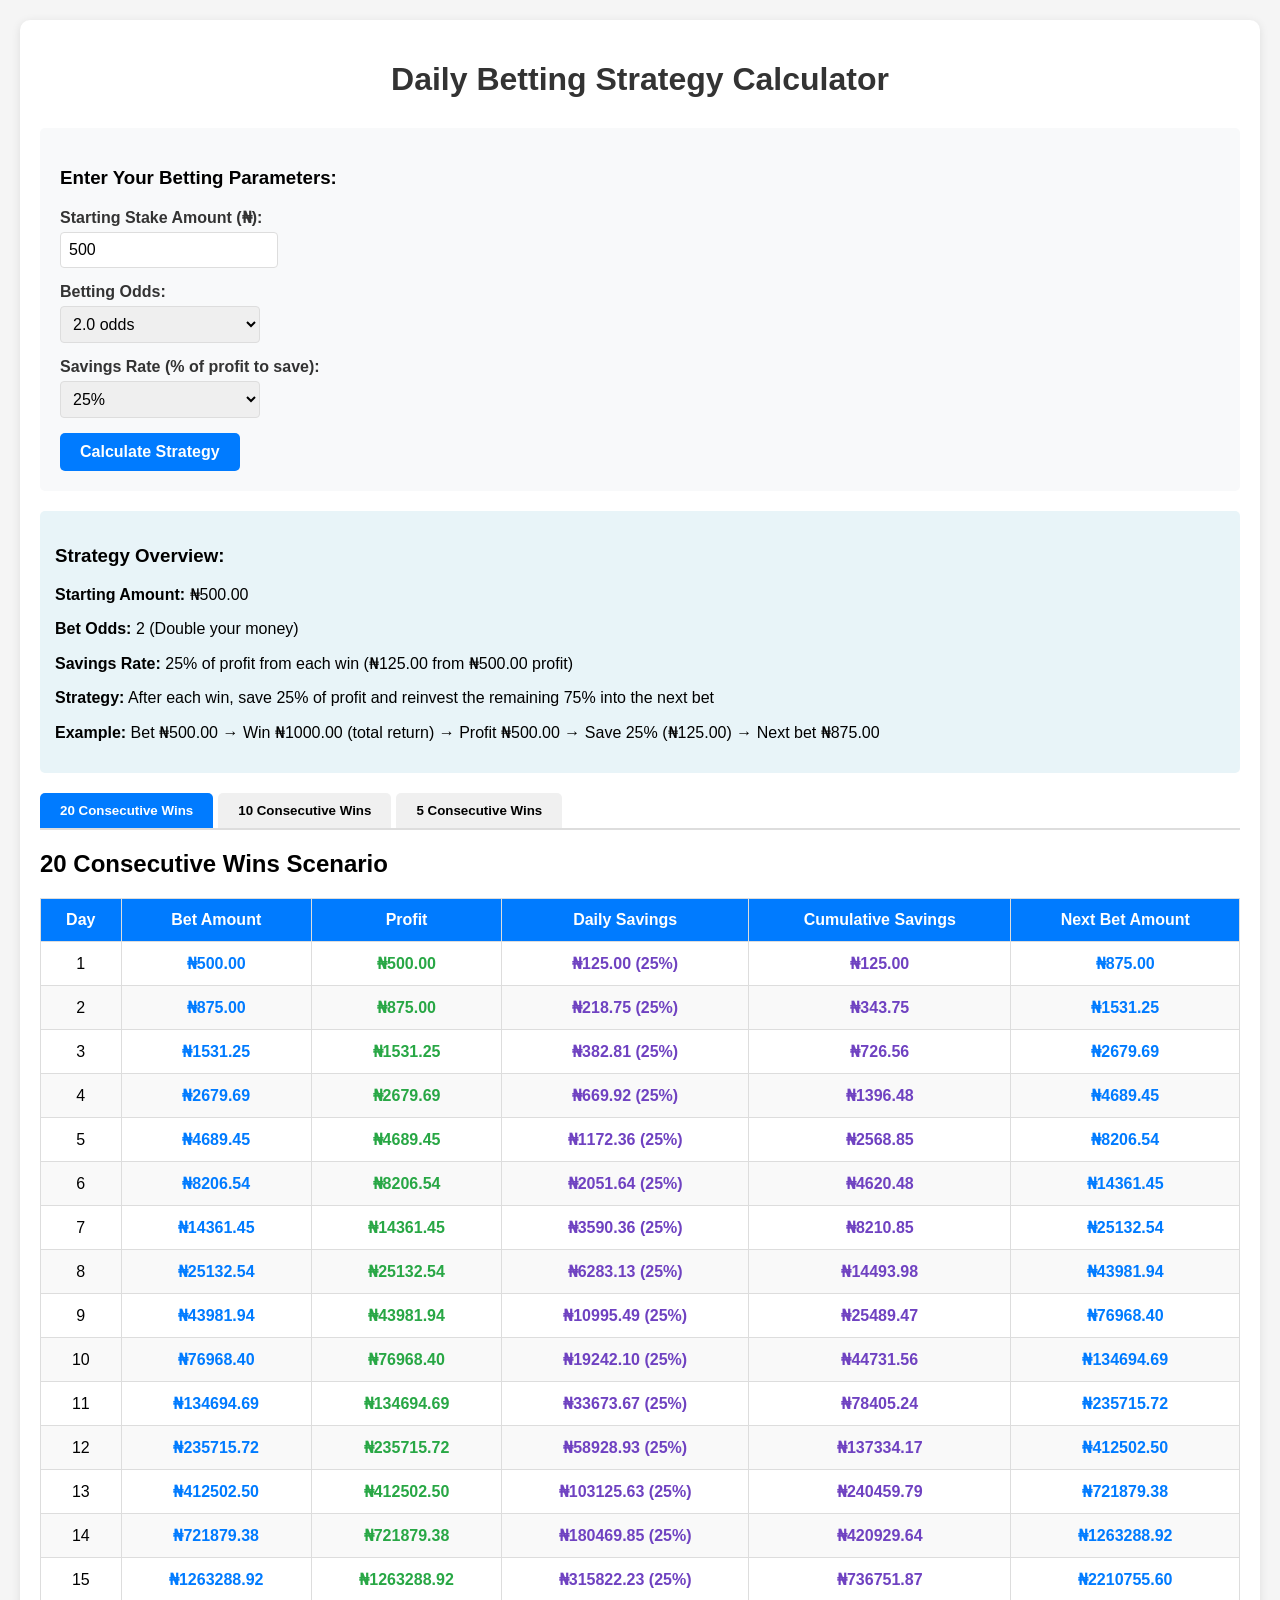
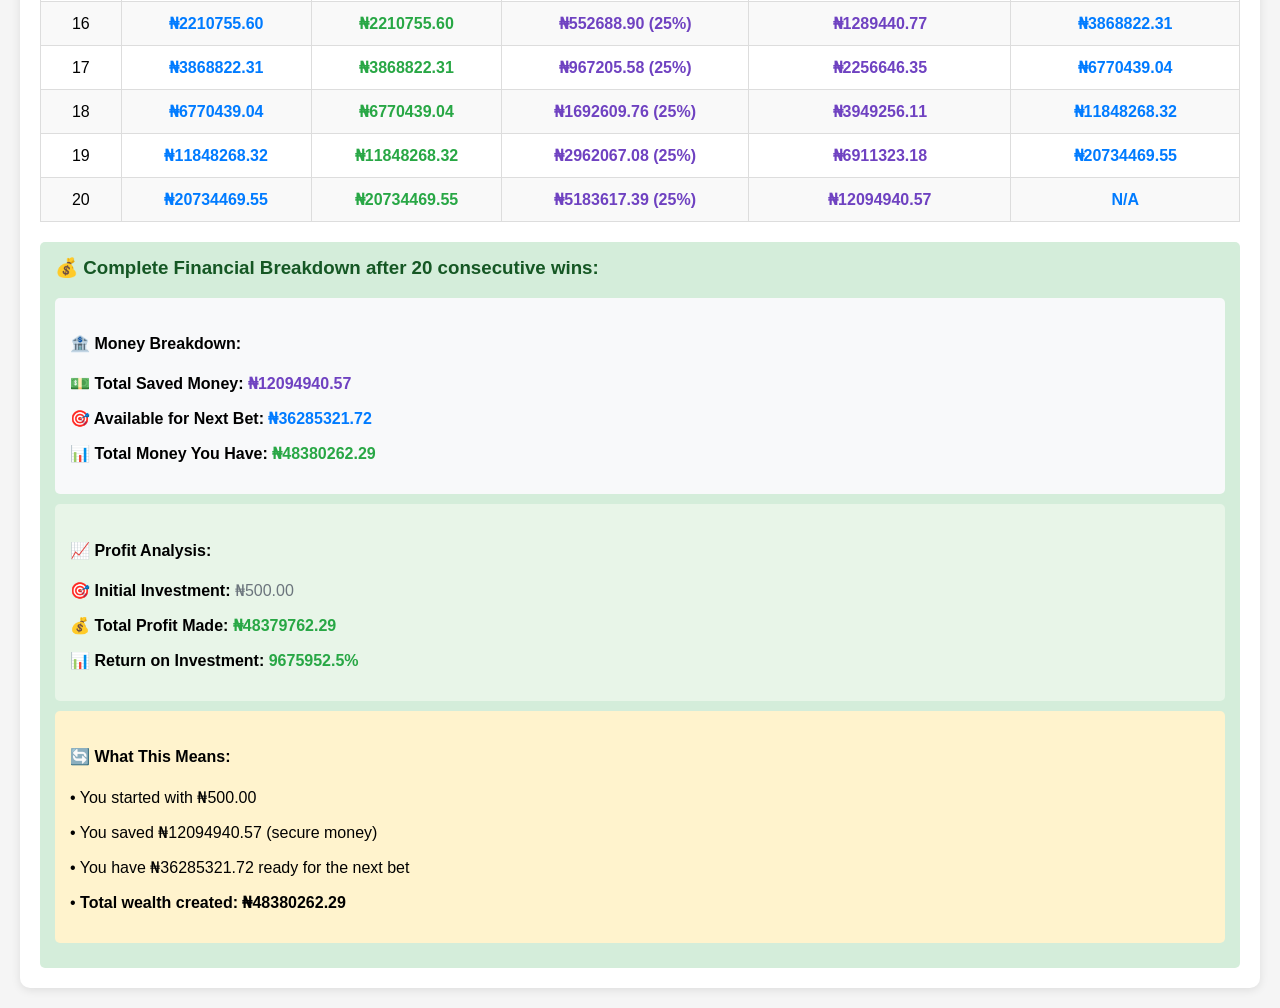
<file: index.html>
<!DOCTYPE html>
<html lang="en">
<head>
    <meta charset="UTF-8">
    <meta name="viewport" content="width=device-width, initial-scale=1.0">
    <title>Daily Betting Strategy Cal</title>
    <link rel="stylesheet" href="style.css">
    <script src="script.js"></script>
</head>
<body>
    <div class="container">
        <h1>Daily Betting Strategy Calculator</h1>
        
        <div class="input-section">
            <h3>Enter Your Betting Parameters:</h3>
            <div class="input-group">
                <label for="stakeAmount">Starting Stake Amount (₦):</label>
                <input type="number" id="stakeAmount" value="500" min="1" step="1">
            </div>
            <div class="input-group">
                <label for="betOdds">Betting Odds:</label>
                <select id="betOdds">
                    <option value="1.5">1.5 odds</option>
                    <option value="2.0" selected>2.0 odds</option>
                    <option value="2.5">2.5 odds</option>
                    <option value="3.0">3.0 odds</option>
                </select>
            </div>
            <div class="input-group">
                <label for="savingsRate">Savings Rate (% of profit to save):</label>
                <select id="savingsRate">
                    <option value="0.10">10%</option>
                    <option value="0.20">20%</option>
                    <option value="0.25" selected>25%</option>
                    <option value="0.30">30%</option>
                    <option value="0.50">50%</option>
                </select>
            </div>
            <button class="calculate-btn" onclick="calculateStrategy()">Calculate Strategy</button>
        </div>
        
        <div class="strategy-info" id="strategyInfo">
            <h3>Strategy Overview:</h3>
            <div id="strategyDetails"></div>
        </div>

        <div class="results-section" id="resultsSection">
            <div class="tabs" id="tabsContainer">
                <button class="tab active" onclick="showTab('tab20')">20 Consecutive Wins</button>
                <button class="tab" onclick="showTab('tab10')">10 Consecutive Wins</button>
                <button class="tab" onclick="showTab('tab5')">5 Consecutive Wins</button>
            </div>

            <div id="tab20" class="tab-content active">
                <h2>20 Consecutive Wins Scenario</h2>
                <table>
                    <thead>
                        <tr>
                            <th>Day</th>
                            <th>Bet Amount</th>
                            <th>Profit</th>
                            <th>Daily Savings</th>
                            <th>Cumulative Savings</th>
                            <th>Next Bet Amount</th>
                        </tr>
                    </thead>
                    <tbody id="table20">
                    </tbody>
                </table>
                <div class="summary" id="summary20"></div>
            </div>

            <div id="tab10" class="tab-content">
                <h2>10 Consecutive Wins Scenario</h2>
                <table>
                    <thead>
                        <tr>
                            <th>Day</th>
                            <th>Bet Amount</th>
                            <th>Profit</th>
                            <th>Daily Savings</th>
                            <th>Cumulative Savings</th>
                            <th>Next Bet Amount</th>
                        </tr>
                    </thead>
                    <tbody id="table10">
                    </tbody>
                </table>
                <div class="summary" id="summary10"></div>
            </div>

            <div id="tab5" class="tab-content">
                <h2>5 Consecutive Wins Scenario</h2>
                <table>
                    <thead>
                        <tr>
                            <th>Day</th>
                            <th>Bet Amount</th>
                            <th>Profit</th>
                            <th>Daily Savings</th>
                            <th>Cumulative Savings</th>
                            <th>Next Bet Amount</th>
                        </tr>
                    </thead>
                    <tbody id="table5">
                    </tbody>
                </table>
                <div class="summary" id="summary5"></div>
            </div>
        </div>
    </div>

    
</body>
</html>
</file>
<file: style.css>
body {
            font-family: Arial, sans-serif;
            margin: 20px;
            background-color: #f5f5f5;
        }
        .container {
            max-width: 1200px;
            margin: 0 auto;
            background: white;
            padding: 20px;
            border-radius: 10px;
            box-shadow: 0 2px 10px rgba(0,0,0,0.1);
        }
        h1 {
            text-align: center;
            color: #333;
            margin-bottom: 30px;
        }
        .input-section {
            background: #f8f9fa;
            padding: 20px;
            border-radius: 5px;
            margin-bottom: 20px;
        }
        .input-group {
            margin-bottom: 15px;
        }
        .input-group label {
            display: block;
            margin-bottom: 5px;
            font-weight: bold;
            color: #333;
        }
        .input-group input, .input-group select {
            width: 200px;
            padding: 8px;
            border: 1px solid #ddd;
            border-radius: 4px;
            font-size: 16px;
        }
        .calculate-btn {
            background: #007bff;
            color: white;
            padding: 10px 20px;
            border: none;
            border-radius: 5px;
            cursor: pointer;
            font-size: 16px;
            font-weight: bold;
        }
        .calculate-btn:hover {
            background: #0056b3;
        }
        .strategy-info {
            background: #e8f4f8;
            padding: 15px;
            border-radius: 5px;
            margin-bottom: 20px;
            display: none;
        }
        .tabs {
            display: none;
            margin-bottom: 20px;
            border-bottom: 2px solid #ddd;
        }
        .tabs.show {
            display: flex;
        }
        .tab {
            padding: 10px 20px;
            cursor: pointer;
            background: #f0f0f0;
            border: none;
            border-radius: 5px 5px 0 0;
            margin-right: 5px;
            font-weight: bold;
        }
        .tab.active {
            background: #007bff;
            color: white;
        }
        .tab-content {
            display: none;
        }
        .tab-content.active {
            display: block;
        }
        table {
            width: 100%;
            border-collapse: collapse;
            margin-bottom: 20px;
        }
        th, td {
            border: 1px solid #ddd;
            padding: 12px;
            text-align: center;
        }
        th {
            background-color: #007bff;
            color: white;
            font-weight: bold;
        }
        tr:nth-child(even) {
            background-color: #f9f9f9;
        }
        tr:hover {
            background-color: #f0f8ff;
        }
        .summary {
            background: #d4edda;
            padding: 15px;
            border-radius: 5px;
            margin-top: 20px;
        }
        .summary h3 {
            margin-top: 0;
            color: #155724;
        }
        .profit {
            color: #28a745;
            font-weight: bold;
        }
        .bet-amount {
            color: #007bff;
            font-weight: bold;
        }
        .savings {
            color: #6f42c1;
            font-weight: bold;
        }
        .results-section {
            display: none;
        }
        .results-section.show {
            display: block;
        }
</file>
